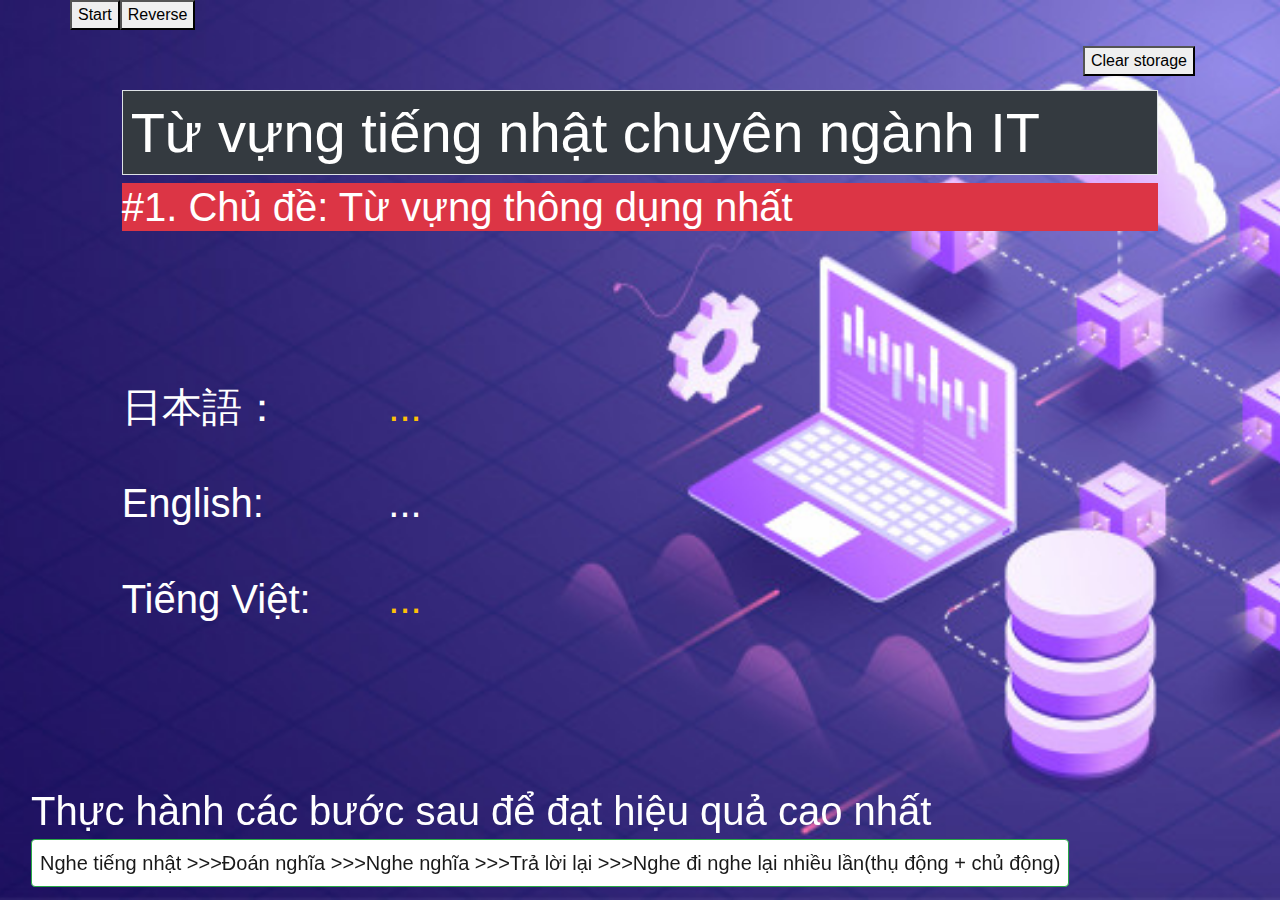
<file: index.html>
<!DOCTYPE html>
<html lang="en">
  <head>
    <meta charset="UTF-8" />
    <meta name="viewport" content="width=device-width, initial-scale=1.0" />
    <link
      rel="stylesheet"
      href="https://use.fontawesome.com/releases/v5.0.13/css/all.css"
      integrity="sha384-DNOHZ68U8hZfKXOrtjWvjxusGo9WQnrNx2sqG0tfsghAvtVlRW3tvkXWZh58N9jp"
      crossorigin="anonymous"
    />
    <link
      rel="stylesheet"
      href="https://stackpath.bootstrapcdn.com/bootstrap/4.4.1/css/bootstrap.min.css"
      integrity="sha384-Vkoo8x4CGsO3+Hhxv8T/Q5PaXtkKtu6ug5TOeNV6gBiFeWPGFN9MuhOf23Q9Ifjh"
      crossorigin="anonymous"
    />
    <link rel="stylesheet" href="./css/style.css" />
    <title>Auto Make Video Tools</title>
  </head>
  <body>
    <div class="container" id="setting">
      <div class="form-group row">
        <button class="button-action" id="start">Start</button>
        <button class="button-action" id="reverse">Reverse</button>
      </div>
      <div class="pull-right">
        <button click="localStorage.clear();" class="float-right">
          Clear storage
        </button>
      </div>
    </div>
    <nav
      class="navbar navbar-expand-md navbar-light fixed-bottom pb-2"
      id="main-nav"
    >
      <div class="container-fluid">
        <a href="#home" class="navbar-brand float-right">
          <h1 class="d-inline align-middle text-white">
            Thực hành các bước sau để đạt hiệu quả cao nhất
          </h1>

          <ul
            class="navbar-nav border border-success rounded bg-white p-2 mt-1"
          >
            <li class="nav-item">
              <i class="fas fa-headphones"></i> Nghe tiếng nhật >>>
            </li>
            <li class="nav-item">
              Đoán nghĩa >>>
            </li>
            <li class="nav-item">
              Nghe nghĩa >>>
            </li>
            <li class="nav-item">
              <i class="fas fa-microphone"></i> Trả lời lại >>>
            </li>
            <li class="nav-item">
              <i class="fas fa-broadcast-tower"></i> Nghe đi nghe lại nhiều
              lần(thụ động + chủ động)
            </li>
          </ul>
        </a>
      </div>
    </nav>
    <div class="container-fluid">
      <div class="videoContent">
        <div class="row">
          <div class="col-md-1"></div>
          <div class="col-md-10">
            <div class="row">
              <div class="col">
                <h1 class="text-white bg-primary p-2 border bg-dark display-4">
                  <b>Từ vựng tiếng nhật chuyên ngành IT</b> <br />
                </h1>
                <h1 class="text-white bg-danger">
                  #1. Chủ đề: Từ vựng thông dụng nhất
                </h1>
              </div>
            </div>
            <br /><br /><br /><br /><br /><br />
            <div class="row">
              <div class="col-md-3 text-white">
                <h1 class="">日本語：</h1>
                <h1 class="mt-5">English:</h1>
                <h1 class="mt-5">Tiếng Việt:</h1>
              </div>
              <div class="col-md-5 text-white">
                <h1 class="text-warning" id="ja">...</h1>
                <h1 class="mt-5" id="en">...</h1>
                <h1 class="text-warning mt-5" id="vi">...</h1>
              </div>
            </div>
          </div>
        </div>
      </div>
    </div>

    <script src="https://code.jquery.com/jquery-3.2.1.min.js"></script>
    <script
      src="https://cdn.jsdelivr.net/npm/popper.js@1.16.0/dist/umd/popper.min.js"
      integrity="sha384-Q6E9RHvbIyZFJoft+2mJbHaEWldlvI9IOYy5n3zV9zzTtmI3UksdQRVvoxMfooAo"
      crossorigin="anonymous"
    ></script>
    <script
      src="https://stackpath.bootstrapcdn.com/bootstrap/4.4.1/js/bootstrap.min.js"
      integrity="sha384-wfSDF2E50Y2D1uUdj0O3uMBJnjuUD4Ih7YwaYd1iqfktj0Uod8GCExl3Og8ifwB6"
      crossorigin="anonymous"
    ></script>
    <script src="https://code.responsivevoice.org/responsivevoice.js?key=JBejVlhy"></script>
    <script src="./js/speechword.js"></script>
  </body>
</html>
</file>
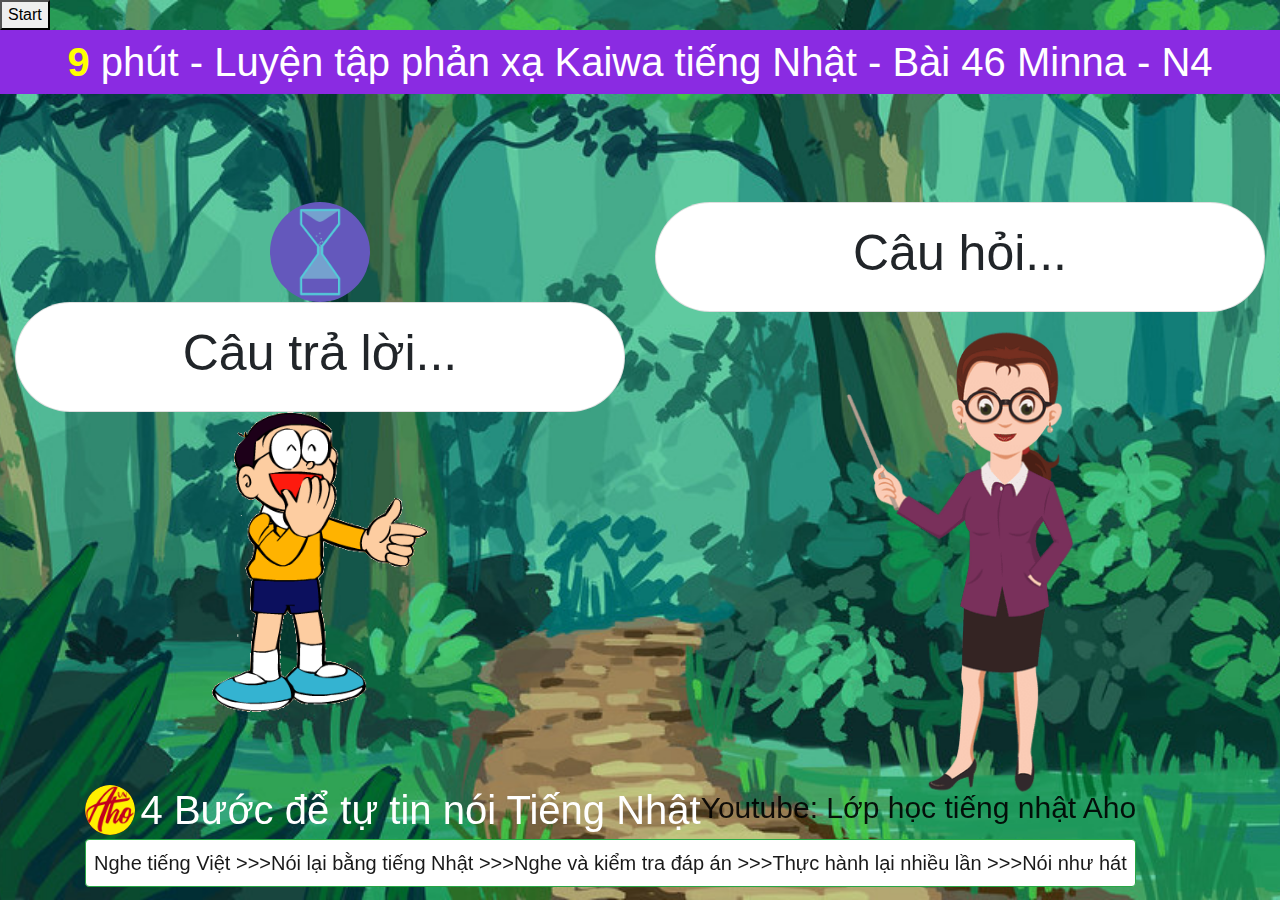
<file: index2.html>
<!DOCTYPE html>
<html lang="en">
  <head>
    <meta charset="UTF-8" />
    <meta name="viewport" content="width=device-width, initial-scale=1.0" />
    <link
      rel="stylesheet"
      href="https://use.fontawesome.com/releases/v5.0.13/css/all.css"
      integrity="sha384-DNOHZ68U8hZfKXOrtjWvjxusGo9WQnrNx2sqG0tfsghAvtVlRW3tvkXWZh58N9jp"
      crossorigin="anonymous"
    />
    <link
      rel="stylesheet"
      href="https://stackpath.bootstrapcdn.com/bootstrap/4.4.1/css/bootstrap.min.css"
      integrity="sha384-Vkoo8x4CGsO3+Hhxv8T/Q5PaXtkKtu6ug5TOeNV6gBiFeWPGFN9MuhOf23Q9Ifjh"
      crossorigin="anonymous"
    />
    <link rel="stylesheet" href="./css/style2.css" />
    <title>Auto Make Video Tools</title>
  </head>
  <body>
    <button id="start">Start</button>
    <!-- <h1 class="text-center p-2" style="background: #FF0000;color: white;">
      <b style="color: yellow;">&#x27A1;</b>Theo dõi kênh "Lớp học tiếng Nhật
      Aho" để tiện cập nhật các bài học mới nhất
    </h1> -->
    <h1 class="text-center p-2" style="background: blueviolet; color: white;">
      <b style="color: yellow;">9</b> phút - Luyện tập phản xạ Kaiwa tiếng Nhật
      - Bài 46 Minna - N4
    </h1>

    <nav
      class="navbar navbar-expand-md navbar-light fixed-bottom pb-2"
      id="main-nav"
    >
      <div class="container">
        <a href="#home" class="navbar-brand">
          <img
            class="rounded-circle"
            src="./image/logo.png"
            width="50"
            height="50"
            alt=""
          />
          <h1 class="d-inline align-middle text-white">
            4 Bước để tự tin nói Tiếng Nhật
          </h1>
          <span style="font-size: 30px;" class="float-right">
            <i class="fab fa-youtube text-danger"></i>Youtube: Lớp học tiếng
            nhật Aho</span
          >

          <ul
            class="navbar-nav border border-success rounded bg-white p-2 mt-1"
          >
            <li class="nav-item">
              <i class="fas fa-headphones"></i> Nghe tiếng Việt >>>
            </li>
            <li class="nav-item">
              <i class="fas fa-microphone"></i> Nói lại bằng tiếng Nhật >>>
            </li>
            <li class="nav-item">
              <i class="fas fa-play-circle"></i> Nghe và kiểm tra đáp án >>>
            </li>
            <li class="nav-item">
              <i class="fas fa-play-sync"></i> Thực hành lại nhiều lần >>>
            </li>
            <li class="nav-item">
              <i class="fas fa-broadcast-tower"></i> Nói như hát
            </li>
          </ul>
        </a>
      </div>
    </nav>
    <div class="container-fluid text-center">
      <div class="row">
        <div class="col-md-6">
          <div id="left">
            <img
              class="rounded-circle"
              src="./image/hourglass.gif"
              width="100px"
              height="100px"
              alt=""
            />
            <div class="card rounded-pill">
              <div class="card-body">
                <h2 id="answer">Câu trả lời...</h2>
              </div>
            </div>
            <img src="./image/nobita.png" alt="" class="cartoon" />
          </div>
        </div>
        <div class="col-md-6">
          <div id="right">
            <div class="card rounded-pill">
              <div class="card-body">
                <h2 id="question">Câu hỏi...</h2>
              </div>
            </div>
            <img src="./image/rteacher3.gif" alt="" class="teacher" />
          </div>
        </div>
      </div>
    </div>

    <script src="https://code.jquery.com/jquery-3.2.1.min.js"></script>
    <script
      src="https://cdn.jsdelivr.net/npm/popper.js@1.16.0/dist/umd/popper.min.js"
      integrity="sha384-Q6E9RHvbIyZFJoft+2mJbHaEWldlvI9IOYy5n3zV9zzTtmI3UksdQRVvoxMfooAo"
      crossorigin="anonymous"
    ></script>
    <script
      src="https://stackpath.bootstrapcdn.com/bootstrap/4.4.1/js/bootstrap.min.js"
      integrity="sha384-wfSDF2E50Y2D1uUdj0O3uMBJnjuUD4Ih7YwaYd1iqfktj0Uod8GCExl3Og8ifwB6"
      crossorigin="anonymous"
    ></script>
    <script src="./js/speech.js"></script>
  </body>
</html>
</file>
<file: css/style.css>
.videoContent {
  margin-top: 60px;
}

#question {
  font-size: 60px;
}

#answer {
  font-size: 60px;
  margin-top: 500px;
}
body {
  background: url(../image/it.jpg) no-repeat center center fixed;
  background-size: cover;
}
</file>
<file: css/style2.css>
.videoContent {
  margin-top: 60px;
}

#question {
  font-size: 50px;
}

#answer {
  font-size: 50px;
}
body {
  background: url(../image/forest3.jpg) no-repeat center center fixed;
  background-size: cover;
}

#left {
  margin-top: 100px;
}
.cartoon {
  height: 300px;
}

#right {
  margin-top: 100px;
}
.teacher {
  height: 500px;
}
</file>
